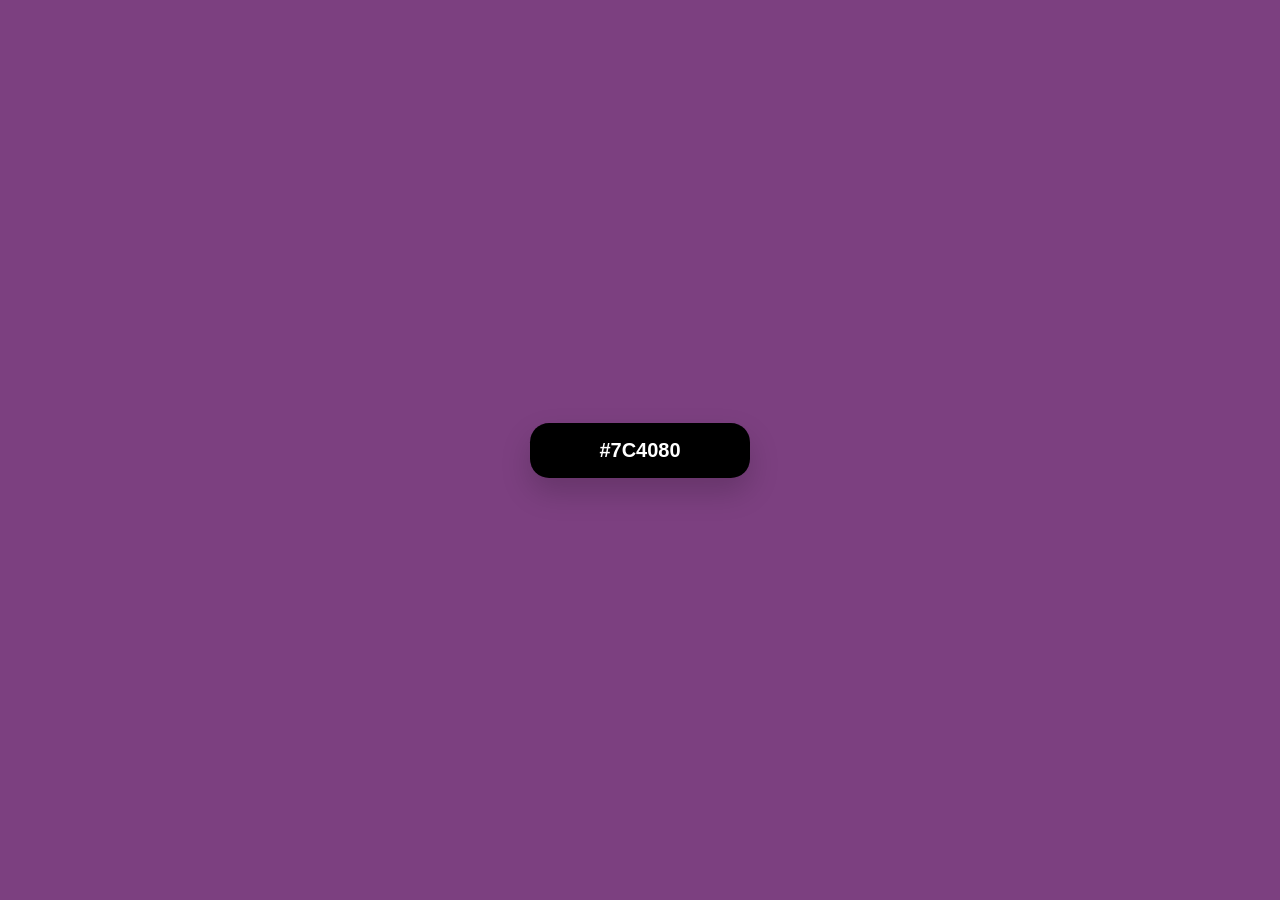
<file: Colores/index.html>
<!DOCTYPE html>
<html lang="es">
<head>
  <meta charset="UTF-8">
  <meta name="viewport" content="width=device-width, initial-scale=1.0">
  <title>Generador de Colores</title>
  <link rel="stylesheet" href="styles.css">
</head>
<body>
  <main class="page">
    <button id="colorButton" class="color-button">#FFFFFF</button>
  </main>
  <script src="colores.js"></script>
</body>
</html>
</file>
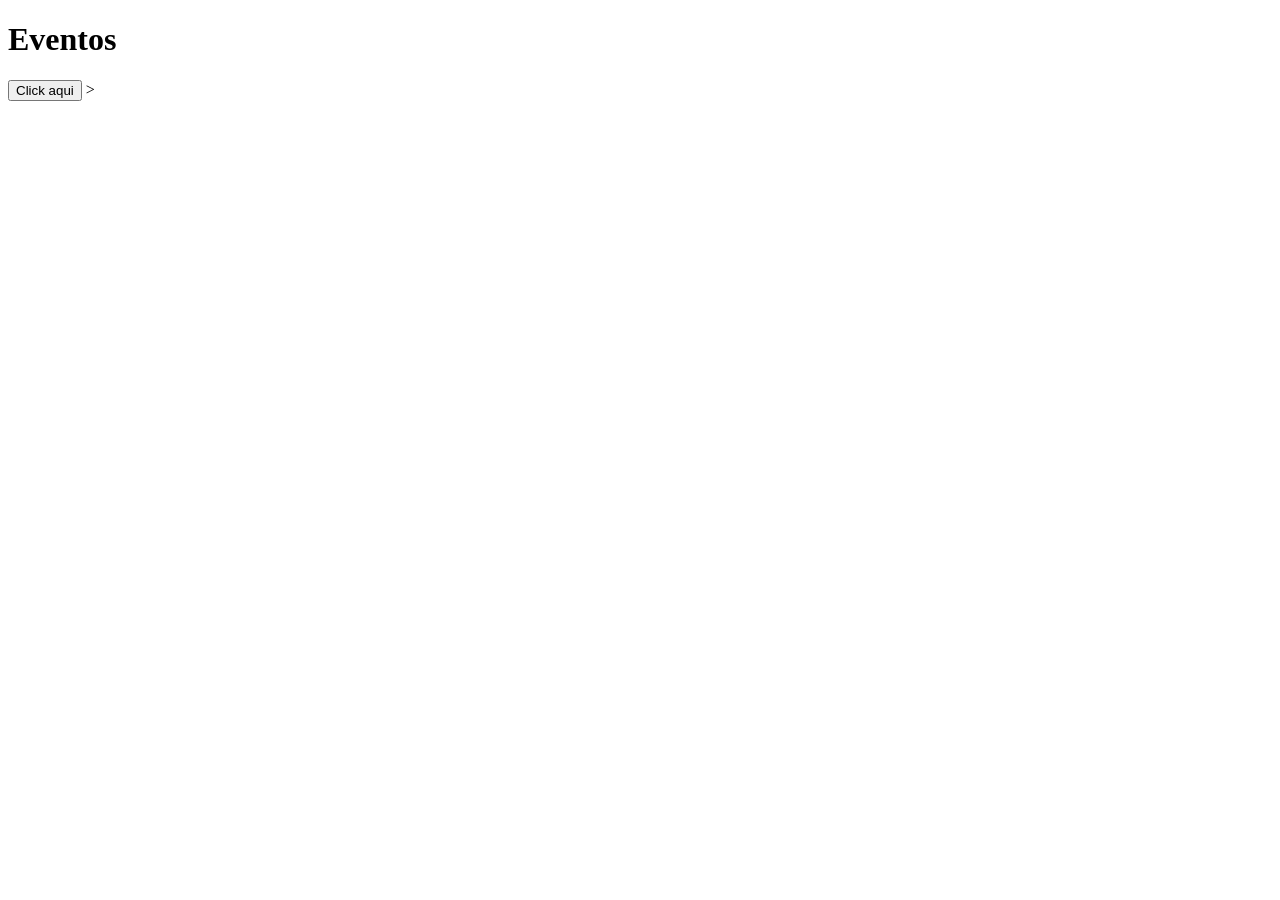
<file: Eventos/index.html>
<!DOCTYPE html>
<html lang="en">
<head>
    <meta charset="UTF-8">
    <meta name="viewport" content="width=device-width, initial-scale=1.0">
    <title>Document</title>
</head>
<body>
    <h1>Eventos</h1>
    <button id="btn">Click aqui</button>
</body>
    <script src="app.js"></script>
</html>>
</file>
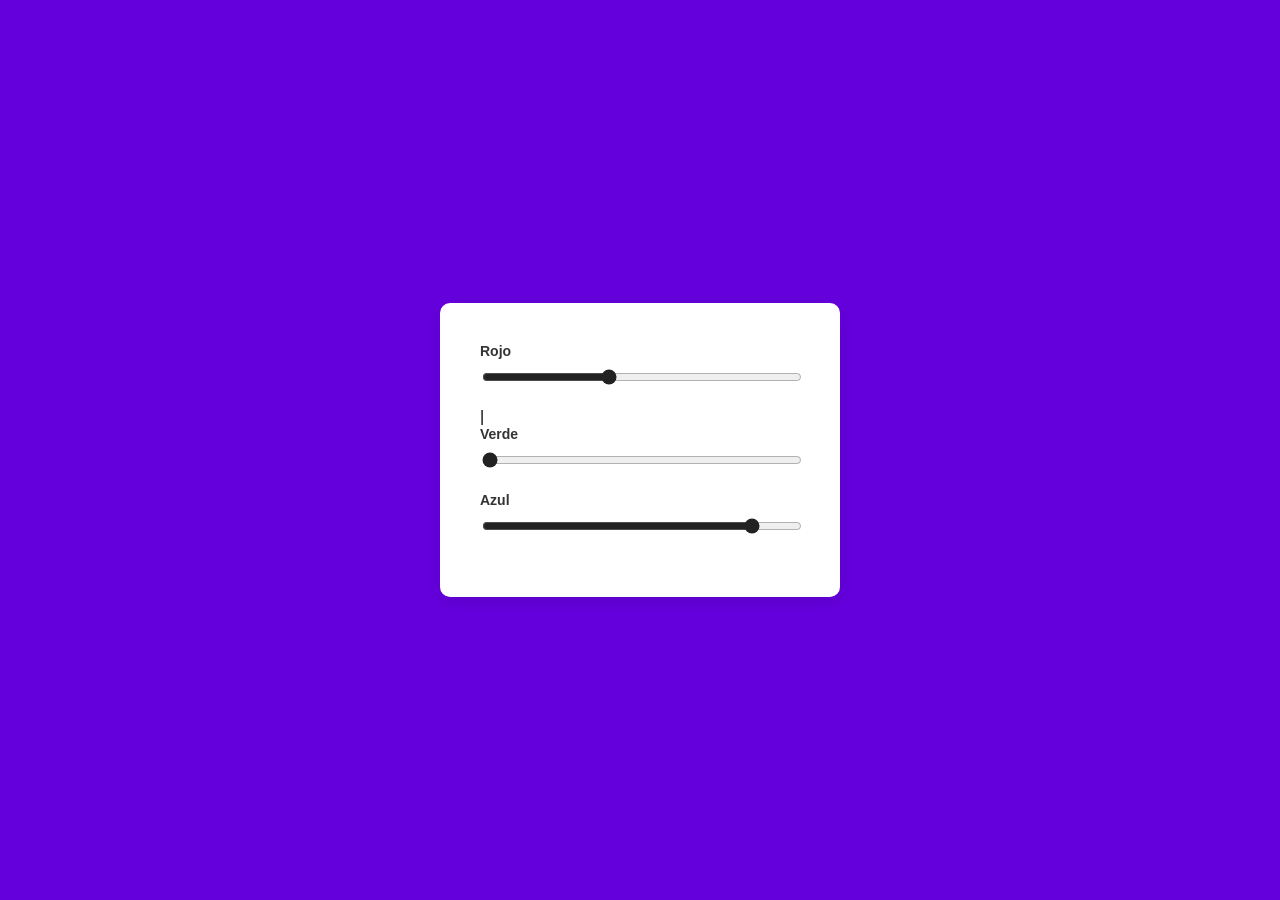
<file: Colores semana 13/Colores.html>
<!DOCTYPE html>
<html lang="es">
<head>
    <meta charset="UTF-8">
    <meta name="viewport" content="width=device-width, initial-scale=1.0">
    <title>Color Picker</title>
    <link rel="stylesheet" href="Colores.css">
</head>
<body>

    <div class="card">
        <div class="campo">
            <label>Rojo</label>
            <input type="range" id="red" min="0" max="255" value="100">
        </div>|
        
        <div class="campo">
            <label>Verde</label>
            <input type="range" id="green" min="0" max="255" value="0">
        </div>
        
        <div class="campo">
            <label>Azul</label>
            <input type="range" id="blue" min="0" max="255" value="220">

    <script src="Colores.js"></script>
</body>
</html>
</file>
<file: Colores/styles.css>
*, *::before, *::after {
  box-sizing: border-box;
}

html, body {
  margin: 0;
  padding: 0;
  min-height: 100%;
  font-family: "Segoe UI", Tahoma, Geneva, Verdana, sans-serif;
  background-color: #ffffff;
  color: #222222;
}

body {
  display: flex;
  align-items: center;
  justify-content: center;
}

.page {
  width: 100%;
  min-height: 100vh;
  display: flex;
  justify-content: center;
  align-items: center;
  padding: 2rem;
}

.color-button {
  background-color: #000000;
  color: #ffffff;
  border: none;
  border-radius: 1.2rem;
  padding: 1rem 1.5rem;
  font-size: 1.25rem;
  font-weight: 700;
  cursor: pointer;
  box-shadow: 0 14px 30px rgba(0, 0, 0, 0.18);
  transition: transform 0.2s ease, background-color 0.2s ease, color 0.2s ease, box-shadow 0.2s ease;
  min-width: 220px;
}

.color-button:hover {
  transform: translateY(-2px);
}

.color-button:active {
  transform: translateY(0);
  box-shadow: 0 10px 18px rgba(0, 0, 0, 0.18);
}
</file>
<file: Colores semana 13/Colores.css>
body {
    margin: 0;
    height: 100vh;
    display: flex;
    justify-content: center;
    align-items: center;
    background-color: #6400DC;
    font-family: sans-serif;
}

.card {
    background: white;
    padding: 2.5rem;
    border-radius: 10px;
    width: 320px;
    box-shadow: 0 4px 15px rgba(0,0,0,0.1);
}

.campo {
    margin-bottom: 1.2rem;
}

label {
    display: block;
    font-weight: bold;
    font-size: 14px;
    margin-bottom: 8px;
    color: #333;
}

input[type="range"] {
    width: 100%;
    cursor: pointer;
    /* Esto quita el estilo por defecto de algunos navegadores */
    accent-color: #222; 
}

#salida-hex {
    background: #f0f0f0;
    padding: 12px;
    text-align: center;
    border-radius: 5px;
    margin-top: 10px;
    font-family: monospace;
    font-size: 1.1rem;
    color: #444;
}
</file>
